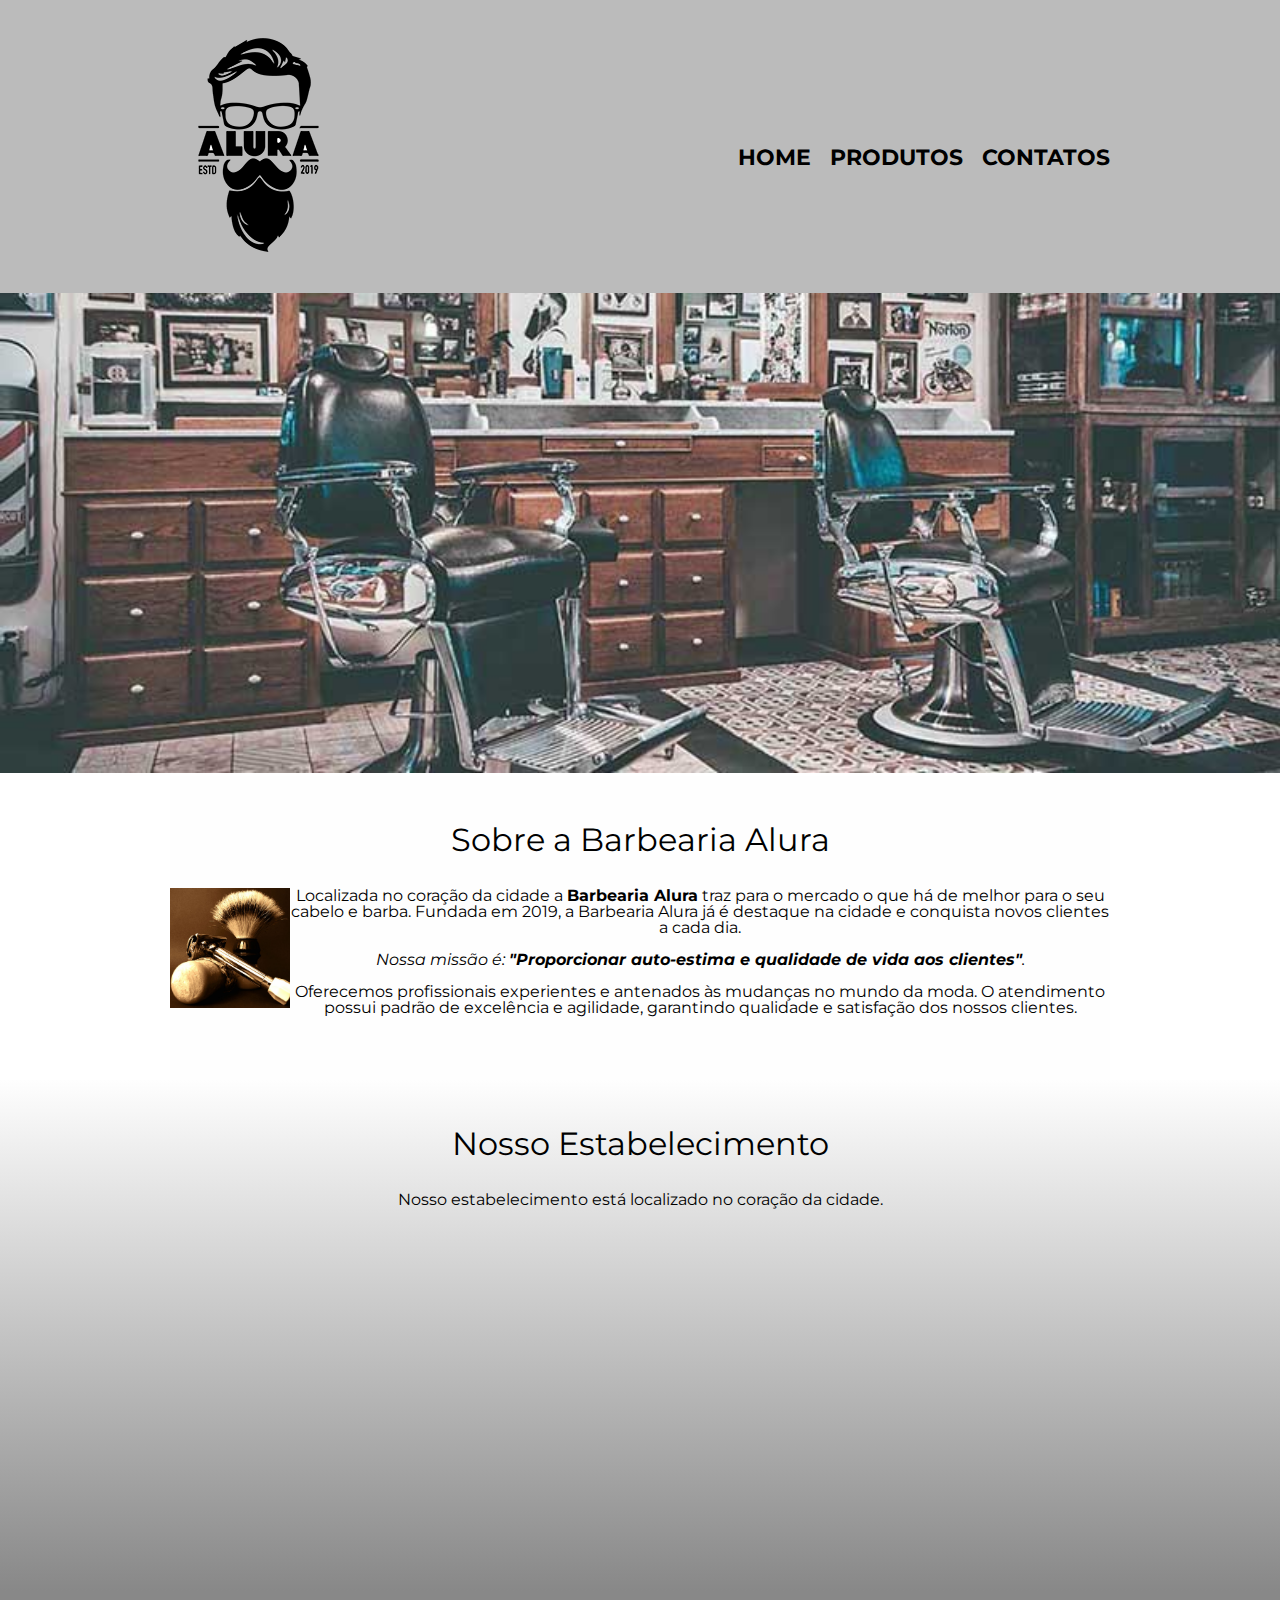
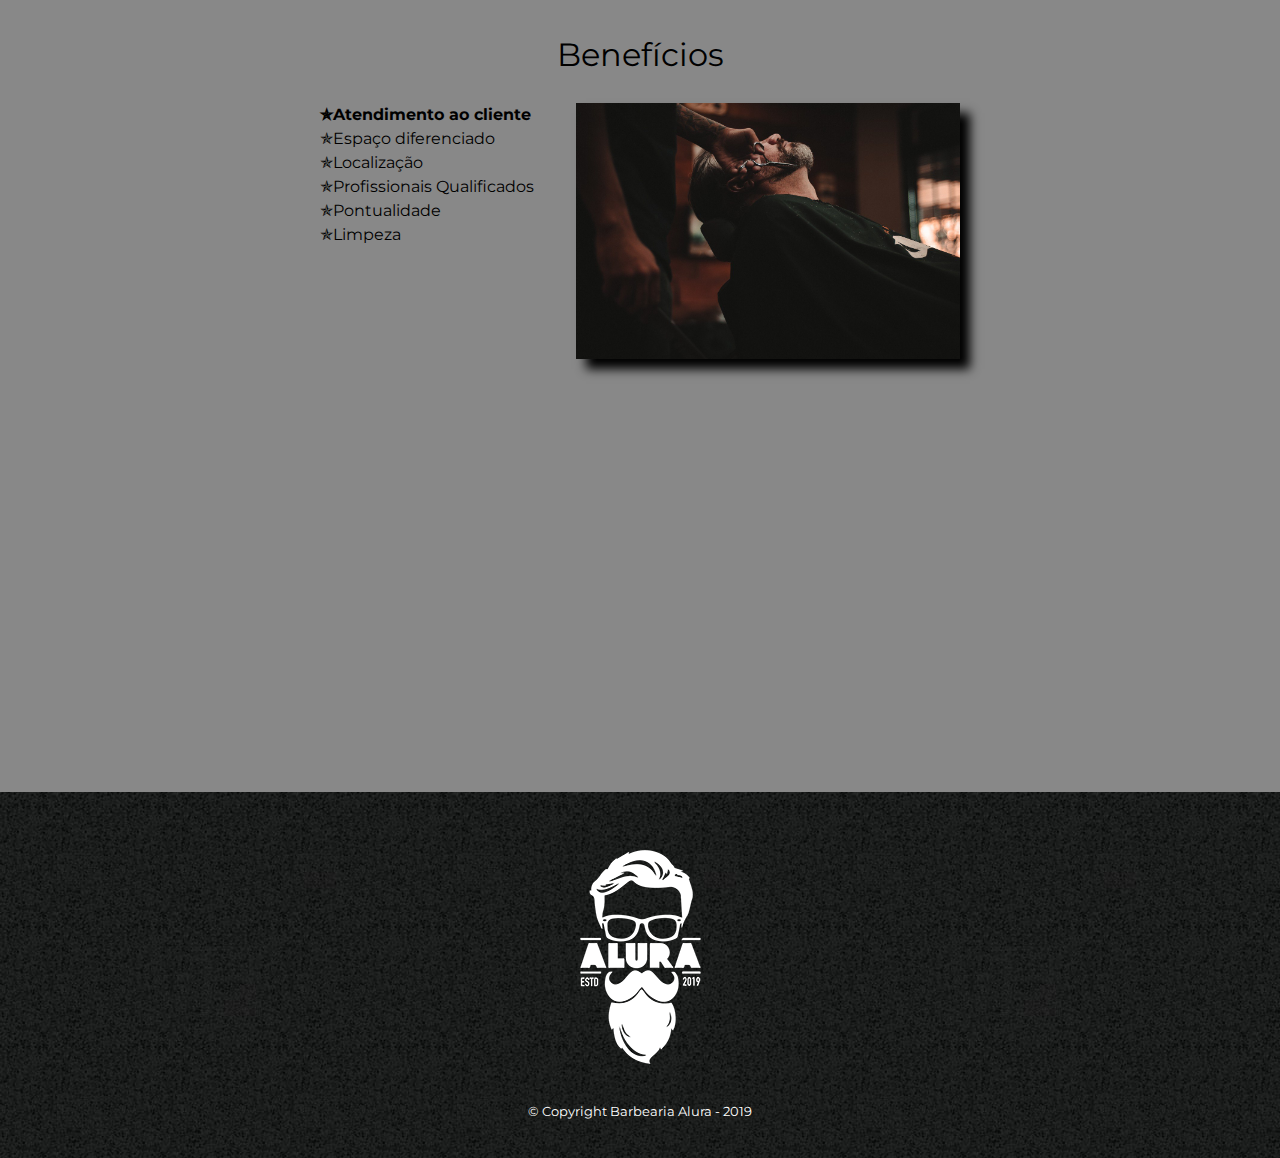
<file: index.html>
<!DOCTYPE html> <!--Aqui dizemos que estamos usando a versão mais recente do html, o HTML5, 'DOCTYPE' é uma tag de informação-->

<html lang="pt-br"> <!--'html' é uma tag de conteúdo e também adicionamos a linguagem escolhida-->

    <head> <!--'head' é a cabeça do site, onde fica as informações-->
        
        <meta charset="UTF-8"> <!--'meta' tag que passa informções para o navegador, ddentro dela temos a propriedade 'charset' que é o dicionário que escolhemos que nesse caso é o 'UTF-8', para identificar acentos e cedilhas, sinais gráficos e outros-->

        <meta http-equiv="X-UA-Compatible" content="IE=edge">
        <meta name="viewport" content="width=device-width, initial-scale=1.0">
        <title>Barbearia Alura</title> <!--'title' tag que dá o  título do site-->

        <!--aqui abrimos um link que dá acesso ao CSS externo ao HTML-->
        <link rel="stylesheet" href="reset.css">
        <link rel="stylesheet" href="style.css">
        <link rel="preconnect" href="https://fonts.googleapis.com">
        <link rel="preconnect" href="https://fonts.gstatic.com" crossorigin>
        <link href="https://fonts.googleapis.com/css2?family=Montserrat:wght@300&display=swap" rel="stylesheet">

        <style> /*aqui abrimos uma tag no próprio HTML do CSS*/
            p{
                text-align: center;
            }
        </style>

    </head>

    <body> <!--'body' é o corpo do site, ode fica o conteúdo-->

        <!--Usamos o texto base da aula-->

        <!--'h1' tag de título-->
        <!--adicionamos uma propriedade 'style' que modifica/estiliza a tag em que está contida, isso se chama CSS Inline-->

        <header> <!--Cabeçalho-->
            <div class="caixa">
                <h1><img src="img_produtos/logo.png" alt="Logo"></h1>
                <nav>
                    <ul>
                        <li><a href="index.html">Home</a></li>
                        <li><a href="produtos.html">Produtos</a></li>
                        <li><a href="contato.html">Contatos</a></li>
                    </ul>
                </nav>
            </div>
        </header>

        <img class="banner" src="img_inicial/banner.jpg" alt="Imagem da Barbearia"> <!--'img' tag para adcionar imagem-->
        
        <main>

            <section class="principal"> <!--'section' é onde há um conteúdo complexo, onde tem o mesmo sentido e significado-->
                <h2 class="titulo-principal">Sobre a Barbearia Alura</h2>

                <img class="utensilios" src="img_inicial/utensilios.jpg" alt="Utensilios de um barbeiro.">

                <!--'strong' tag de negrito/destaque-->
                <!--'em' tag de itálico/ênfase-->

                <p>Localizada no coração da cidade a <strong>Barbearia Alura</strong> traz para o mercado o que há de melhor para o seu cabelo e barba. Fundada em 2019, a Barbearia Alura já é destaque na cidade e conquista novos clientes a cada dia.</p>

                <p id="missao"><em>Nossa missão é: <strong>"Proporcionar auto-estima e qualidade de vida aos clientes"</strong>.</em></p>

                <p>Oferecemos profissionais experientes e antenados às mudanças no mundo da moda. O atendimento possui padrão de excelência e agilidade, garantindo qualidade e satisfação dos nossos clientes.</p>
            </section>

            <section class="mapa">
                <h3 class="titulo-principal">Nosso Estabelecimento</h3>
                <p>Nosso estabelecimento está localizado no coração da cidade.</p>

                <div class="mapa-conteudo">
                    <iframe src="https://www.google.com/maps/embed?pb=!1m18!1m12!1m3!1d497804.1519255273!2d-38.69961778666427!3d-12.90161661352764!2m3!1f0!2f0!3f0!3m2!1i1024!2i768!4f13.1!3m3!1m2!1s0x716112050422ebd%3A0xf71c84369573db9d!2sSalvador%2C%20BA!5e0!3m2!1spt-BR!2sbr!4v1675003927975!5m2!1spt-BR!2sbr" width="100%" height="300" style="border:0;" allowfullscreen="" loading="lazy" referrerpolicy="no-referrer-when-downgrade"></iframe>
                </div>
                
            </section>

            <section class="beneficios">
                <h3 class="titulo-principal">Benefícios</h3>

                <div class="conteudo-beneficios">
                    <ul class="lista-beneficios"> <!--'ul' cria lista não ordenada, ainda temos a tag 'ol' cria listas ordenadas-->
        
                    <!--'li' gera a lista-->
    
                        <li class="itens">Atendimento ao cliente</li>
                        <li class="itens">Espaço diferenciado</li>
                        <li class="itens">Localização</li>
                        <li class="itens">Profissionais Qualificados</li>
                        <li class="itens">Pontualidade</li>
                        <li class="itens">Limpeza</li>
                    </ul><img class="imgbeneficios" src="img_inicial/beneficios.jpg" alt=""> <!--a imagem tem que ficar realmente do lado da lista para o display inline block funcione-->
                </div>
                <div class="video"> 
                    <iframe width="100%" height="315" src="https://www.youtube.com/embed/wcVVXUV0YUY" title="YouTube video player" frameborder="0" allow="accelerometer; autoplay; clipboard-write; encrypted-media; gyroscope; picture-in-picture; web-share" allowfullscreen></iframe>
                </div>
                
            </section>

        </main>
        
        <footer> <!--Rodapé-->
            <img src="img_produtos/logo-branco.png" alt="">
            <p class="copyright">&copy; Copyright Barbearia Alura - 2019</p>
        </footer>
    
</body>
</html>
</file>
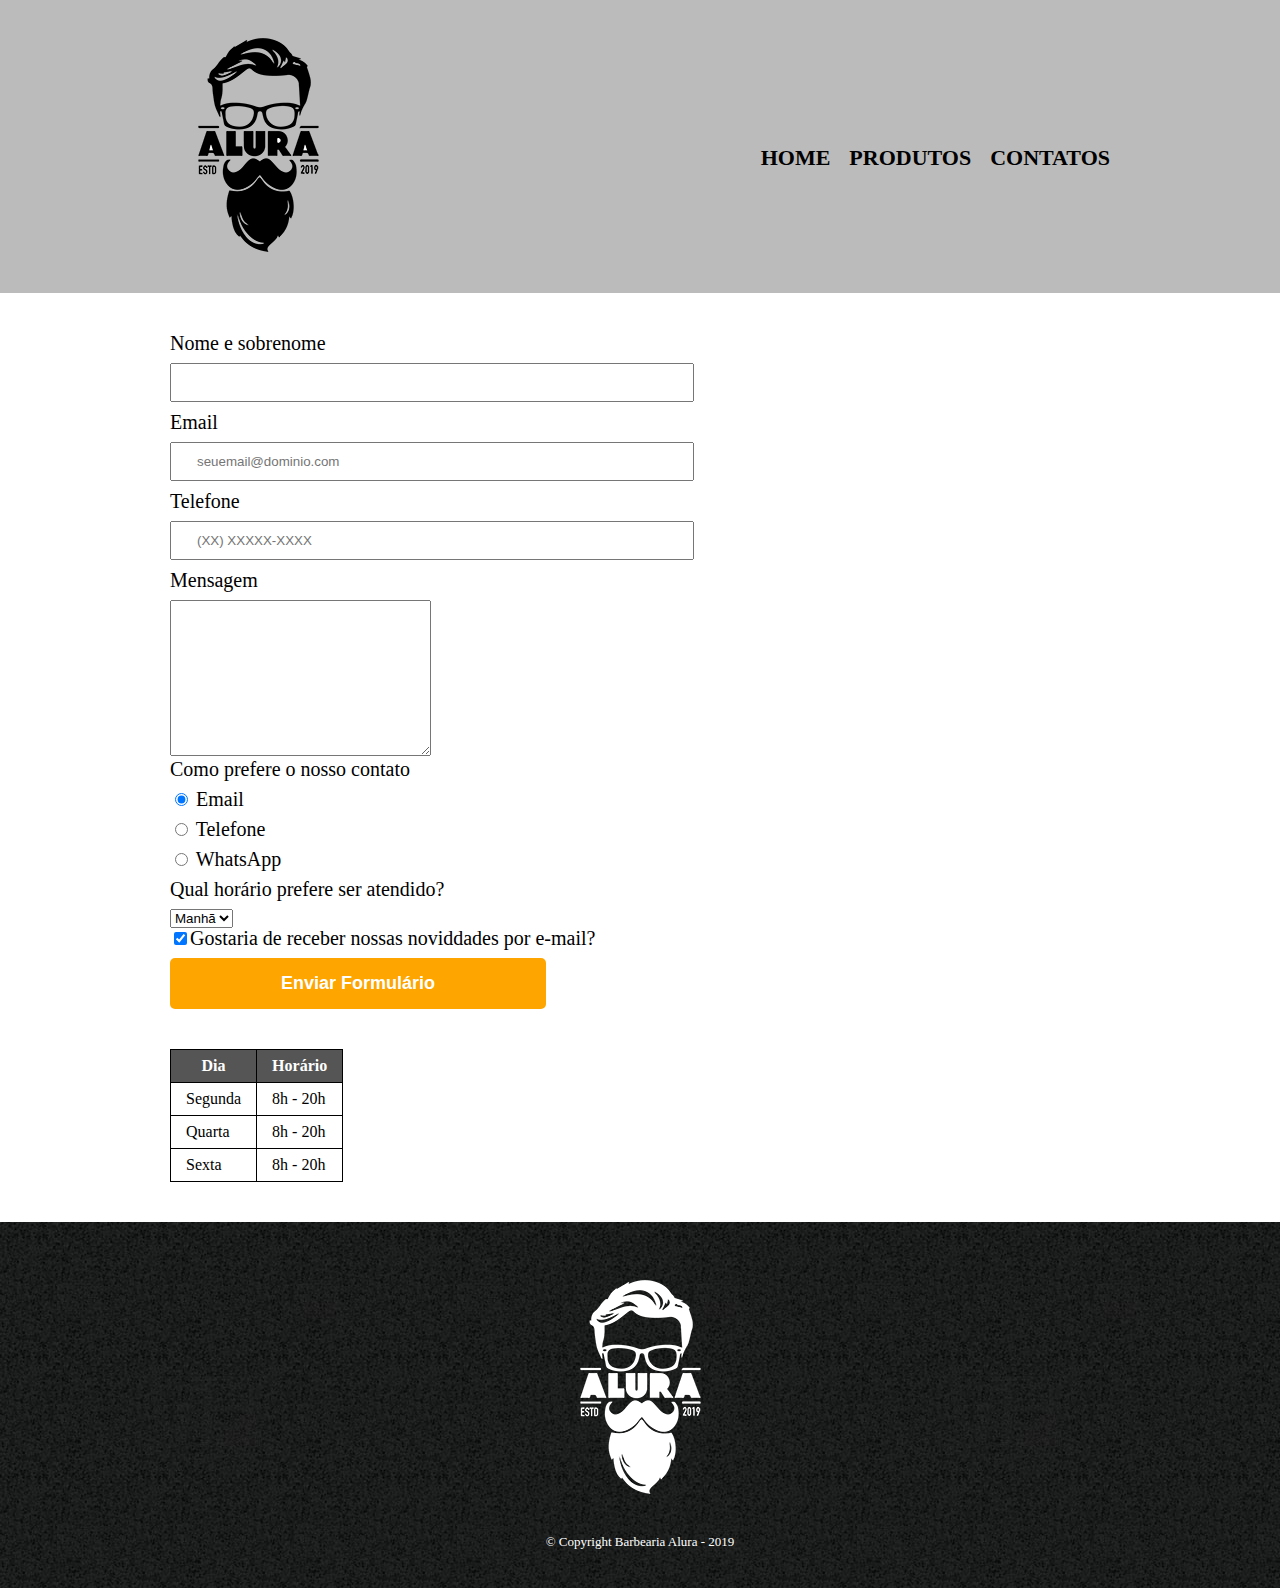
<file: contato.html>
<!DOCTYPE html>
<html lang="pt-br">
<head>
    <meta charset="UTF-8">
    <meta http-equiv="X-UA-Compatible" content="IE=edge">
    <meta name="viewport" content="width=device-width, initial-scale=1.0">
    <title>Contatos</title>
    <link rel="stylesheet" href="reset.css">
    <link rel="stylesheet" href="contato.css">
</head>
<body>
    <header> <!--Cabeçalho-->
        <div class="caixa">
            <h1><img src="img_produtos/logo.png" alt="Logo da Barbearia Alura"></h1>
        
            <nav>
                <ul>
                    <li><a href="index.html">Home</a></li>
                    <li><a href="produtos.html">Produtos</a></li>
                    <li><a href="contato.html">Contatos</a></li>
                </ul>
            </nav>
        </div>
    </header>

    <main>
        <form> <!--tag para gerar formulário-->
            <label for="nome">Nome e sobrenome</label> <!--taga que nomeia o input-->
            <input type="text" id="nome" class="input-padrao" required> <!--tag que contem aquilo que for digitado pelo usuário no modelo type text-->

            <!--add o 'required' que torna esse campo obrigatório de preenchimento, sendo somente possível enviar o documento se os campos forem preenchidos-->

            <!--add o 'placeholder' que adiciona um texto de como o ussuário deve digitar no campo, mas não é permanente -->

            <label for="email">Email</label>
            <input type="email" id="email" class="input-padrao" required placeholder="seuemail@dominio.com">

            <label for="telefone">Telefone</label>
            <input type="number" id="telefone" class="input-padrao" required placeholder="(XX) XXXXX-XXXX">

            <label for="mensagem">Mensagem</label>

            <textarea name="" id="mensagem" cols="30" rows="10">
            </textarea><!--tag que gera uma caixa digitável e manipulável em relação à sua espessura-->

            <fieldset> <!--usamos essa tag para deixa nosso site melhor escrito, agrupando os campos de prenchimento por títulos, nela não usamos parpagrafos 'p', mas sim títulos que são chamados de 'legend'. Pode ser usado para dados de ccartão de credito-->

                <legend>Como prefere o nosso contato</legend>

                <!--esse input que contém aquilo que for marcado pelo usuário no modelo type radio (formato de bola)-->

                <!--a propriedade name só pode ser preenchida uma vez, por isso que quando se seleciona um dos itens, eke desmarca o outro, matendo somente um selecionado-->

                <!--o 'check' funciona para já deixar a opção marcada, mas é possível de ser alterado pelo usuário-->

                <label for="radio-emaio"><input type="radio" name="contato" value="email" id="radio-emaio" checked> Email</label>
                
    
                <label for="radio-telefone"><input type="radio" name="contato" value="telefone" id="radio-telefone"> Telefone</label>
                
    
                <label for="radio-whatsapp"><input type="radio" name="contato" value="WhatsApp" id="radio-whatsapp"> WhatsApp</label>
                
            </fieldset>

            <fieldset>
                <legend>Qual horário prefere ser atendido?</legend>
                <!--aqui criamos um leletor com aba em down-->
                <select name="" id="">
                    <option value="">Manhã</option>
                    <option value="">Tarde</option>
                    <option value="">Noite</option>
                </select>
            </fieldset>

            <!--input com type checkbox onde o usuário marcará uma opção na caixa-->
            <label for=""><input type="checkbox" checked>Gostaria de receber nossas noviddades por e-mail?</label>

            <!--input type submi que gera um botão de envio com o nome contido no value-->
            <input type="submit" value="Enviar Formulário" class="enviar">
        </form>

        <table> <!--aqui é a tag da tabela-->
            <thead> <!--cabeçalho-->
                <tr> 
                    <th>Dia</th> <!--tag especifica para a célula do cabeçalho-->
                    <th>Horário</th>
                </tr>
            </thead>

            <tbody> <!--tag do corpo da tabela-->
                <tr> <!--tag da linha-->
                    <td>Segunda</td> <!--tag da célula/coluna que nomeia o cabeçalho-->
                    <td>8h - 20h</td>
                </tr>
    
                <tr>
                    <td>Quarta</td>
                    <td>8h - 20h</td>
                </tr>
    
                <tr>
                    <td>Sexta</td>
                    <td>8h - 20h</td>
                </tr>
            </tbody>

        </table>
    </main>

    <footer> <!--Rodapé-->
        <img src="img_produtos/logo-branco.png" alt="Logo da Barbearia Alura">
        <p class="copyright">&copy; Copyright Barbearia Alura - 2019</p>
    </footer>
</body>
</html>
</file>
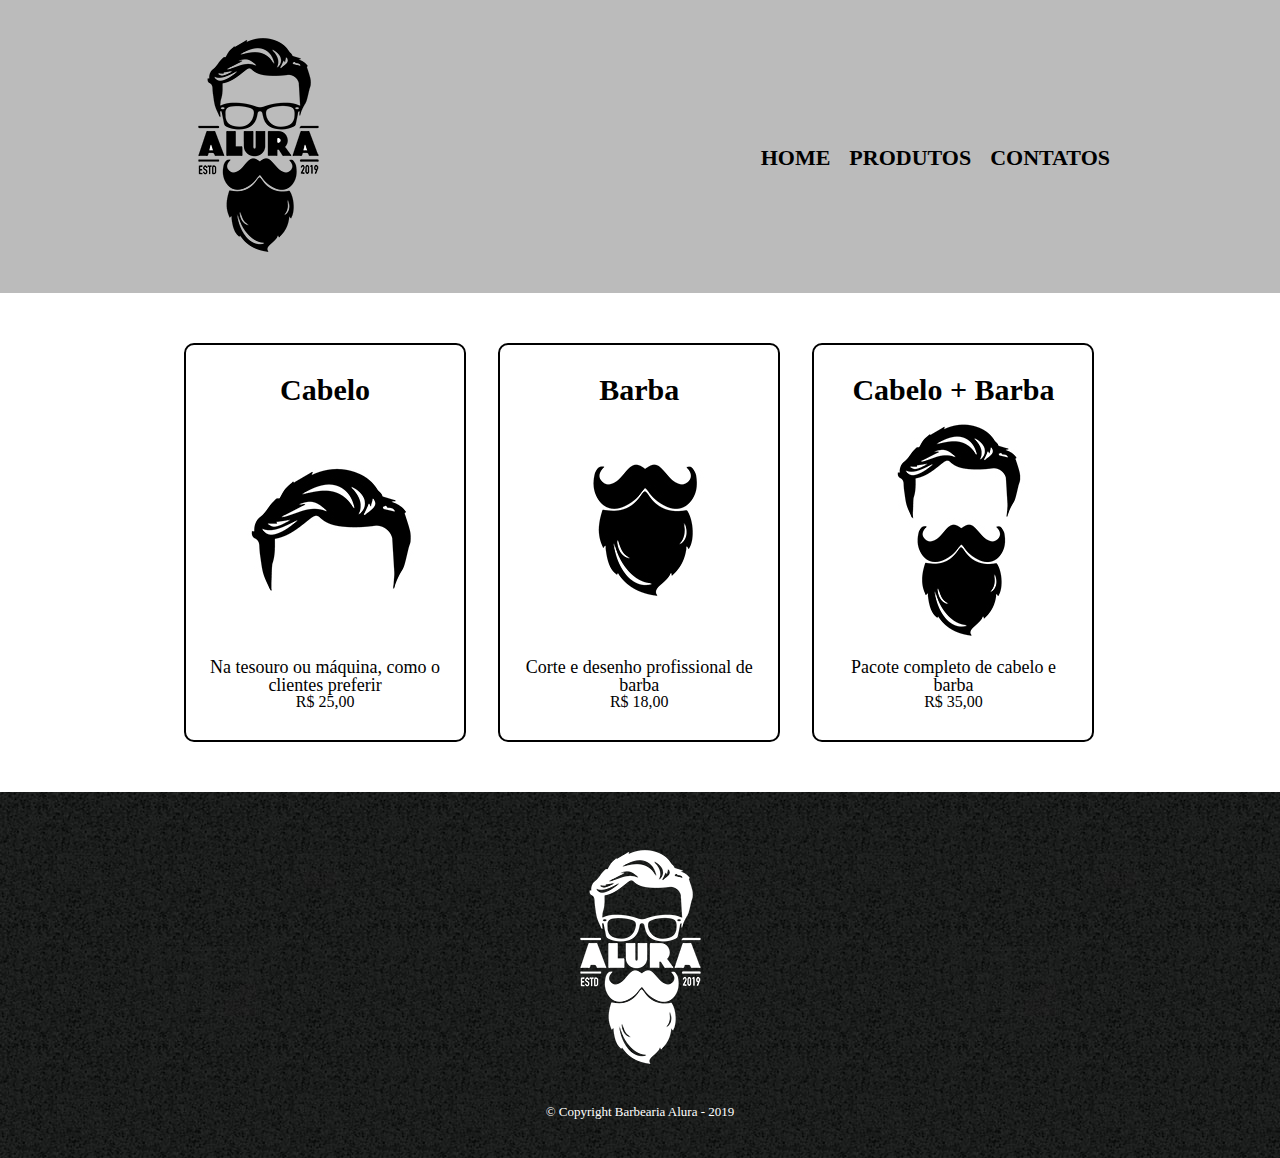
<file: produtos.html>
<!DOCTYPE html>
<html lang="pt-br">
<head>
    <meta charset="UTF-8">
    <meta http-equiv="X-UA-Compatible" content="IE=edge">
    <meta name="viewport" content="width=device-width, initial-scale=1.0">
    <title>Produtos</title>
    <link rel="stylesheet" href="reset.css">
    <!--este link de 'reset' faz remover todas as configurações automáticas do navegador que atrapalham o site e deve ser usado antes do link principal de manipulação do CSS da página-->
    <link rel="stylesheet" href="produtos.css">
</head>
<body>
    <header> <!--Cabeçalho-->
        <div class="caixa">
            <h1><img src="img_produtos/logo.png" alt="Logo"></h1>
        
            <nav>
                <ul>
                    <li><a href="index.html">Home</a></li>
                    <li><a href="produtos.html">Produtos</a></li>
                    <li><a href="contato.html">Contatos</a></li>
                </ul>
            </nav>
        </div>
    </header>

    <main> <!--Parte principal-->
        <ul class="produtos">
            <li>
                <h2>Cabelo</h2>
                <img src="img_produtos/cabelo.jpg" alt="Foto do cabelo">
                <p class="produto-descricao">Na tesouro ou máquina, como o clientes preferir</p>
                <p class="produto-preco">R$ 25,00</p>
            </li>
            <li>
                <h2>Barba</h2>
                <img src="img_produtos/barba.jpg" alt="Foto da barba">
                <p class="produto-descricao">Corte e desenho profissional de barba</p>
                <p class="produto-preco">R$ 18,00</p>
            </li>
            <li>
                <h2>Cabelo + Barba</h2>
                <img src="img_produtos/cabelo+barba.jpg" alt="Foto do cabelo e barba">
                <p class="produto-descricao">Pacote completo de cabelo e barba</p>
                <p class="produto-preco">R$ 35,00</p>
            </li>
        </ul>
    </main>

    <footer> <!--Rodapé-->
        <img src="img_produtos/logo-branco.png" alt="">
        <p class="copyright">&copy; Copyright Barbearia Alura - 2019</p>
    </footer>
</body>
</html>
</file>
<file: style.css>
/*
Alfabeto = abcdef...

Binário = 01

Numérico = 0123456789

Hexadecimal = 0123456789ABCDEF

0 = ausência de cor

F = máximo de cor

RGB = Red Green Blue

RGB = 0,1,2,3...,255

(o RGB possui 255 níveis de representação, 0 = ausência de cor e 255 = máximo de cor, sua representação no CSS é rgb (r, g, b), para extrair a cor vermelha fica nessa formatação [red = rgb (255, 0, 0)])

# = _ _ _ _ _ _

(o red, green e blue ocupam 2 posições nessa exta ordem dentro do #
para representar o vermelho basta por FF primeiro que são suas duas posições e que as outras quatro posições não existam, vão receber 0 [red = #FF0000])

Tabém existe o rgba que coloca uma opacidade nas cores, ficando assim (rgba(0, 0, 0, 0.3 - aqui que fica a opaciade))

º Seletor >, para acessar os filhos de determinado elemento. Por exemplo, para acessar todos os p dentro de main:

main > p {
}


º Seletor +, para acessar o primeiro irmão de determinado elemento. Por exemplo, para acessar o primeiro p após um img:

img + p {
}

º Seletor ~, para acessar todos os irmãos de determinado elemento. Por exemplo, para acessar todos os p após um img:

img ~ p {
}

º Seletor not, para acessar os elementos, exceto algum. Por exemplo, para acessar todos os p dentro de main, exceto o p que tem id missao:

main p:not(#missao) {
}

º Como fazer contas com CSS, com a propriedade calc
*/

body{
	font-family: 'Montserrat', sans-serif; /*usamos a fonte que importamos do css via google fonts*/
}

header{
	background: #BBBBBB;
	padding: 20px 0; /*quando se tem somente duas posições a 1-topo e base, 2-direita e esquerda quer dizer que entre a margem e o conteudo tenha esses 20px*/
}

.caixa{
	position: relative;
	width: 940px; /*essa largura é um padrão web*/
	margin: 0 auto; /*aqui ajustaremos a caixa centralizada na página idependente de seu tamanho na tela*/
}

nav {
	position: absolute; /*aqui colocamos o elemento em qualquer posição que desejarmaos*/
	top: 127.2px; /*aqui ele ficará ao topo da página*/
	right: 0; /*e aqui ao extremo direiro*/
}

nav li{
	display: inline;
	margin: 0 0 0 15px; /*as alterações de margem seguem a ordem 1-topo; 2-direita; 3-baixo; 4-esquerda*/
}

nav a{
	text-transform: uppercase; /*texto em maiúscula*/
	color: #000000;
	font-weight: bold; /*peso da fonte - negrito*/
	font-size: 22px;
	text-decoration: none;
}

nav a:hover{
	color: #C78C19;
	text-decoration: underline;
}

.produtos {
	width: 940px;
	margin: 0 auto;
	padding: 50px 0;
}

.produtos li{
	display: inline-block; /*ele oculpa somente o tamanho do seu conteúdo, mas deixa manipular sua largura e espaçamentos*/
	text-align: center;
	width: 30%;
	vertical-align: top;
	margin: 0 1.5%;
	padding: 30px 20px;
	box-sizing: border-box;
	border: 2px solid #000000;
	border-radius: 10px;
}

.produtos li:hover{
	border-color: #C78C19;
}

.produtos li:active{
	border-color: #088C19;	
}

.produtos li:hover h2{
	font-size: 34px;
}

.produtos h2{
	font-size: 30px;
	font-weight: bold;
}

.produto-descricao{
	font-size: 18px;
}

.produto-preco{
	font-size: 22px;
	font-weight: bold;
	margin-top: 10px;
}

footer{
	text-align: center;
	background: url("/img_produtos/bg.jpg"); /*essa é uma forma de colocar uma imagem como plano de fundo*/
	padding: 40px 0;
}

.copyright{
	color: #FFFFFF;
	font-size: 13px;
	margin: 20px 0 0;
}

form{
	margin: 40px 0;
}

form label, form legend{
	display:block;
	font-size: 20px;
	margin: 0 0 10px;
}

.input-padrao{
	display: block;
	margin: 0 0 20px;
	padding: 10px 25px;
	width: 50%;
}

.checkbox{
	margin: 20px 0;
}

.enviar{
	width:40%;
	padding: 15px 0;
	background: orange;
	color: white;
	font-weight: bold;
	font-size: 18px;
	border: none;
	border-radius: 5px;
	transition: 1s all;
	cursor: pointer;
}

.enviar:hover{
	background: darkorange;
	transform: scale(1.2);
}

table{
	margin: 20px 0 40px;
}

thead{
	background: #555555;
	color: white;
	font-weight: bold;
}

td, th{
	border: 1px solid #000000;
	padding: 8px 15px;
}


/* css da página inicial */
.banner{
	width:100%;
}

.titulo-principal{
	text-align: center;
	font-size: 2em; /*em é a medida proporcional de px*/
	margin: 0 0 1em;
	clear: left; /*impede que o float atinja os demais elementos da página*/
}

.principal{
    padding: 3em 0;
    background: #fefefe;
    width: 940px;
	margin: 0 auto;
}

.principal p{
	margin: 0 0 1em;
}

.principal strong{
	font-weight: bold;
}

.principal em{
	font-style: italic;
}

.utensilios{
	width: 120px;
	float: left; /*servem para que o elemento se destaque na tela, deixe de ocupar o espaço em que estava, para que os outros elementos possam se posicionar ao redor dele/
	margin: 0 20px 20px 0; /*margin 0 para cima 20 para direit, 20 para baixo e 0 para esquerda*/
}

.conteudo-beneficios{
    width: 640px;
    margin: 0 auto;
}

.lista-beneficios{
    width: 40%;
    display: inline-block;
    vertical-align: top;
}

.itens{
    line-height: 1.5; /*aqui damos o espaçamentos das linhas entre os itens da lista*/
}

.itens:nth-child(1){ /*aqui pegamos o primeiro elemento da lista de itens (que pode ser qulaquer outro número do seu total) e modificamos somente ele, usando essa propriedade, se usarmos nth-child(2n) significa que ele vai pegar todos os elementos pares da lista*/
    font-weight: bold;
}

.itens:before{ /*aqui fazemos adcionar qualquer coisa ANTES do elemento, tbm é possível add DEPOIS do elemento usando AFTER*/
    content: '✯';
}

.imgbeneficios{
	width: 60%;
    opacity: 1; /*dá uma opacidade no elemento, quanto menor menos visível*/
    box-shadow: 10px 10px 10px #000000; /*aqui colocamos uma sobra no elemento, lemos assim: 10px para o eixo X e 10px para o eixo Y, 10px para o grau de espalhamento da sobra e por fim a cor */
}

.imgbeneficios:hover{
    opacity: 0.3; /*quando o mouse passar por cima da imagem ela ficará mais opaca*/
}

.beneficios{
    background: #888888;
    padding: 3em 0;
}

.mapa-conteudo{
    width: 940px;
	margin: 0 auto;
}

.mapa{
    padding: 3em 0;
    background: linear-gradient(#FEFEFE, #888888); /*aqui conseguimos colocar um degrader linear, que tbm pode ser um radius (redondo), e també é possível colocar em graus ('ângulo'deg) */
}

.mapa p{
    margin: 0 0 2em;
    text-align: center;
}

.video{
    width: 560px;
    margin: 2em auto; /*1em para cima e para baixo e automatico para as laterais*/
}

@media screen and (max-width: 480px){ /*aqui fazemos uma busca para encontrar o tamanho da tela que o usuário está acessando e modificar/ajustar sua visualidade*/
    .caixa, .principal, .conteudo-beneficios, .mapa-conteudo, .video{
        width: auto; /*aqui a largura se adequará automaticamente*/
    }

    h1{
        text-align: center;
    }

    nav{
        position: static;
    }

    .lista-beneficios, .imgbeneficios{
        width: 100%;
    }

    footer{
        width: 100%;
    }
}
</file>
<file: contato.css>
header{
    background: #BBBBBB;
    padding: 20px 0; /*quando se tem somente duas posições a 1-topo e base, 2-direita e esquerda quer dizer que entre a margem e o conteudo tenha esses 20px*/
}

.caixa{
    position: relative; /*posiciona o elemento em relação a si mesmo. Ou seja, o ponto zero será o canto superior esquerdo, e ele começará a contar a partir dali*/
    width: 940px; /*essa largura é um padrão web*/
    margin: 0 auto; /*aqui ajustaremos a caixa centralizada na página idependente de seu tamanho na tela*/
}

nav{
    position: absolute; /*aqui colocamos o elemento em qualquer posição que desejarmaos*/
    top: 127.2px; /*aqui ele ficará ao topo da página*/
    right: 0; /*e aqui ao extremo direiro*/
    
}

nav li{
    display: inline;
    margin: 0 0 0 15px; /*as alterações de margem seguem a ordem 1-topo; 2-direita; 3-baixo; 4-esquerda*/
}

nav a{
    text-transform: uppercase; /*texto em maiúscula*/
    color: #000000;
    font-weight: bold; /*peso da fonte - negrito*/
    font-size: 22px;
    text-decoration: none;
}

nav a:hover{
    color: #C78C19;
    text-decoration: dashed;
}

main{
    width: 940px;
    margin: 0 auto;
}

form{
    margin: 40px 0;
}

form label, form legend{
    display: block;
    font-size: 20px;
    margin: 0 0 10px; /*aplica uma margem para baixo*/

}

.input-padrao{
    display: block;
    margin: 0 0 10px;
    padding: 10px 25px;
    width: 50%;
}

.checkbox{
    margin: 20px 0;
}

footer{
    text-align: center;
    background: url("img_produtos/bg.jpg"); /*essa é uma forma de colocar uma imagem como plano de fundo*/
    padding: 40px 0;
}

.copyright{
    color: #FFFFFF;
    font-size: 13px;
    margin-top: 20px;
}

.enviar{
    width: 40%;
    padding: 15px 0;
    background: orange;
    color: white;
    font-weight: bold;
    font-size: 18px;
    border: none;
    border-radius: 5px;
    transition: 1s all; /*colocamos uma transição do background do hover, ou para todos/all*/
    cursor: pointer; /*aqui alteramos o cursor de seta para a 'mão de click'*/
}

.enviar:hover{
    background: darkorange;
    transform: scale(1.2); /*aqui almentamos a escala/tamanhanho do nosso botão*/
}

table{
    margin: 20px 0 40px; /*20px para cima e 40 para baixo*/
}

thead{
    background: #555555;
    color: white;
    font-weight: bold;
}

td, th{
    border: 1px solid #000000;
    padding: 8px 15px; /*espaçamento para cima e para baixo de 8px e para os lados de 15px*/
}

@media screen and (max-width: 480px) {
    .caixa{
        width: auto;
    }

    h1{
        text-align: center;
    }

    nav{
        position: static;
    }

    main{
        width: 50%;
        
    }
    
    .input-padrao{
        width: auto;
        text-align: center;
        padding: auto;
        border: 0.5px solid;
    }

    textarea{
        width: 214px;
        border: 0.5px solid;
    }

    fieldset{
        margin: 20px 0;
    }

    footer, .enviar{
        width: auto;
    }

    
}
</file>
<file: produtos.css>
header{
    background: #BBBBBB;
    padding: 20px 0; /*quando se tem somente duas posições a 1-topo e base, 2-direita e esquerda quer dizer que entre a margem e o conteudo tenha esses 20px*/
}

.caixa{
    position: relative;
    width: 940px; /*essa largura é um padrão web*/
    margin: 0 auto; /*aqui ajustaremos a caixa centralizada na página idependente de seu tamanho na tela*/
}

nav{
    position: absolute; /*aqui colocamos o elemento em qualquer posição que desejarmaos*/
    top: 127.2px; /*aqui ele ficará ao topo da página*/
    right: 0; /*e aqui ao extremo direiro*/
    
}

nav li{
    display: inline;
    margin: 0 0 0 15px; /*as alterações de margem seguem a ordem 1-topo; 2-direita; 3-baixo; 4-esquerda*/
}

nav a{
    text-transform: uppercase; /*texto em maiúscula*/
    color: #000000;
    font-weight: bold; /*peso da fonte - negrito*/
    font-size: 22px;
    text-decoration: none;
}

nav a:hover{
    color: #C78C19;
    text-decoration: dashed;
}

.produtos{
    width: 940px;
    margin: 0 auto;
    padding: 50px 0;
}

.produtos li{
    display: inline-block;
    text-align: center;
    width: 30%; /*damos maior e melhor distribuição dos elementos*/
    vertical-align: top; /*fazemos os elementos se orientarem pela linha de cima*/
    margin: 0 1.5%;
    padding: 30px 20px;
    box-sizing: border-box; /*coloca as medidas do padding proporcional ao width: 30%*/
    border: 2px solid #000000; /*cria uma borda solida, com 2 pixels de largura, entre o padding e a margin */
    border-radius: 10px; /*aqui é um arredondamento para todas as bordas, mas é possivél por para cada uma delas (10px 25px 40px 30px)*/
}

.produtos li:hover{ /*quando o cursor está por cima do elemento na página*/
    border-color: #C78C19;
}

.produtos li:active{ /*quando cursor clica no elemento na página*/
    border-color: #08BC19;
}

.produtos li:hover h2{ /*isso significa que afetará especificamente os titulos h2 de produtos*/
    font-size: 34px;
}

.produtos h2{
    font-size: 30px;
    font-weight: bold;
}

.produto-descricao{
    font-size: 18px;
}

.produtos-preco{
    font-size: 22px;
    font-weight: bold;
    margin: 10px 0 0; /*isso que dizer que demos um espaçamento de 10px para cima e 0 para baixo e 0 para os lados isso é o mesmo que margin-top: 10px*/
}

footer{
    text-align: center;
    background: url("img_produtos/bg.jpg"); /*essa é uma forma de colocar uma imagem como plano de fundo*/
    padding: 40px 0;
}

.copyright{
    color: #FFFFFF;
    font-size: 13px;
    margin-top: 20px;
}

@media screen and (max-width: 480px) {
    .caixa{
        width: auto;
    }

    h1{
        text-align: center;
    }

    nav{
        position: static;
    }

    .produtos{
        width: auto;
        padding: 10px;
    }

    .produtos li{
        width: auto;
        display: block;
        margin: 20px 20px;
    }

    footer{
        width: 100%;
    }
}
</file>
